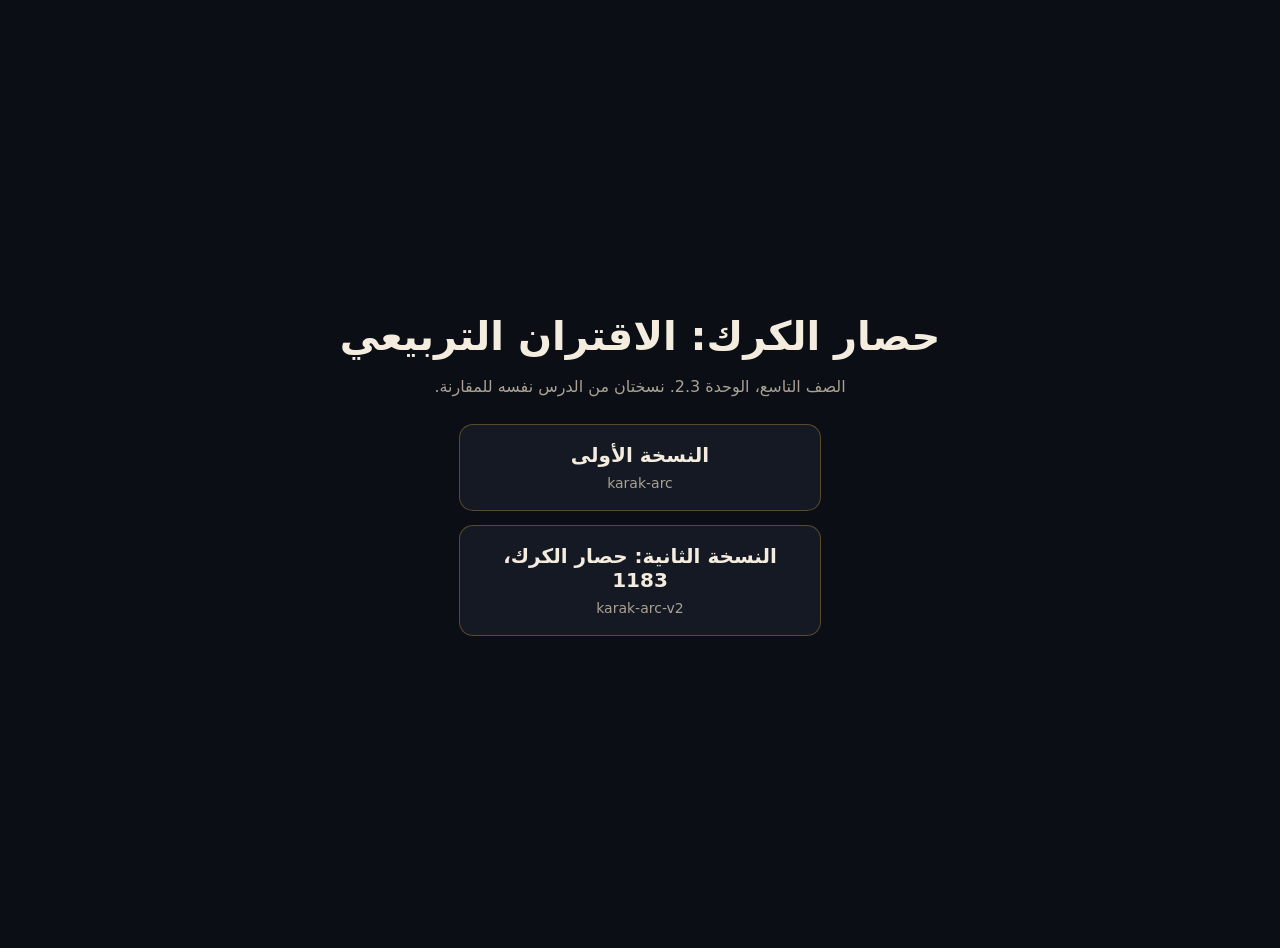
<file: index.html>
<!doctype html>
<html lang="ar" dir="rtl">
<head>
<meta charset="utf-8">
<meta name="viewport" content="width=device-width, initial-scale=1">
<title>حصار الكرك: درسان</title>
<style>
  :root { --bg:#0b0e14; --ink:#f3ecdf; --fog:#a9a293; --brass:#d9a441; --card:#141923; }
  body { margin:0; min-height:100vh; display:grid; place-content:center; gap:18px; padding:24px 16px; background:var(--bg); color:var(--ink); font-family:system-ui, sans-serif; text-align:center; }
  h1 { margin:0; font-size:clamp(26px,4vw,40px); }
  p { margin:0; color:var(--fog); }
  .row { display:flex; flex-wrap:wrap; gap:14px; justify-content:center; margin-top:10px; }
  a { display:block; width:min(320px,100%); padding:18px 20px; border-radius:14px; background:var(--card); color:var(--ink); text-decoration:none; border:1px solid rgba(217,164,65,.35); }
  a:hover { border-color:var(--brass); }
  a b { display:block; font-size:20px; margin-bottom:6px; }
  a span { color:var(--fog); font-size:14px; }
</style>
</head>
<body>
  <h1>حصار الكرك: الاقتران التربيعي</h1>
  <p>الصف التاسع، الوحدة 2.3. نسختان من الدرس نفسه للمقارنة.</p>
  <div class="row">
    <a href="school-math/games/karak-arc/"><b>النسخة الأولى</b><span>karak-arc</span></a>
    <a href="school-math/games/karak-arc-v2/"><b>النسخة الثانية: حصار الكرك، 1183</b><span>karak-arc-v2</span></a>
  </div>
</body>
</html>
</file>
